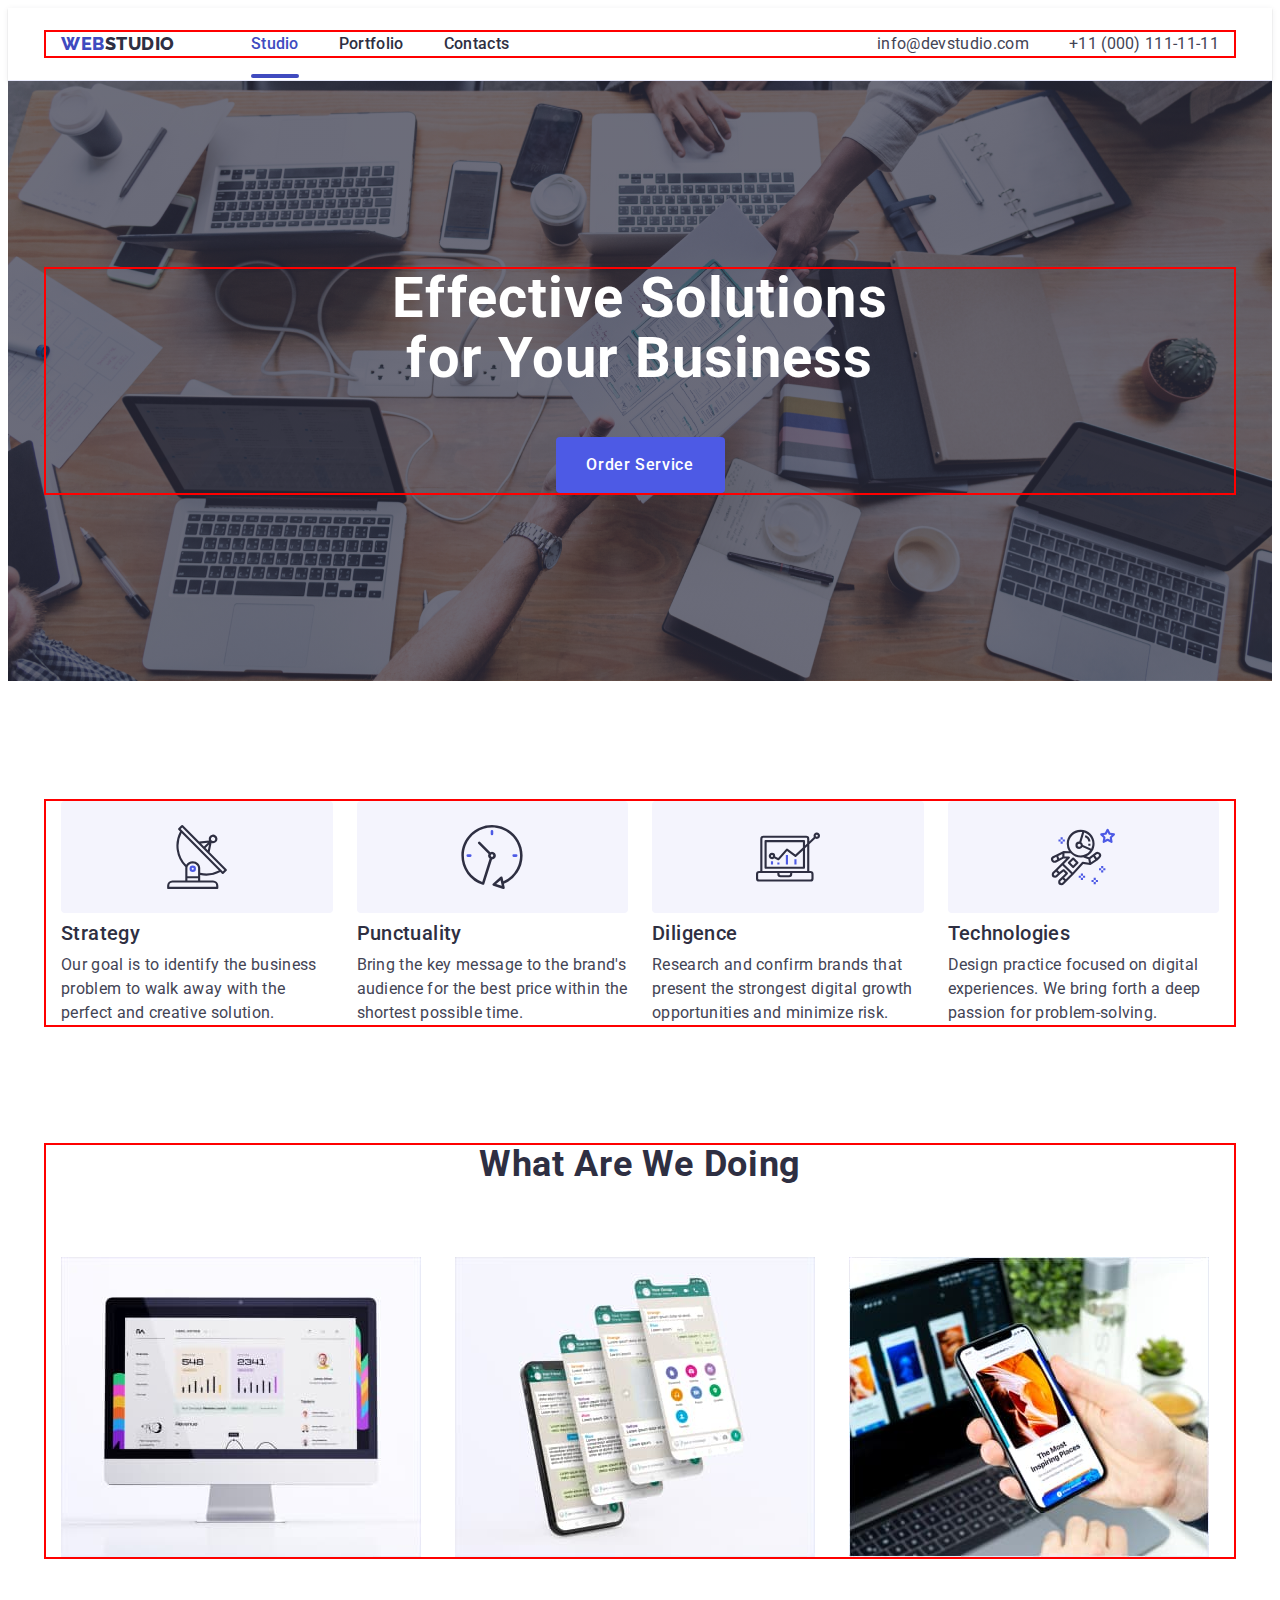
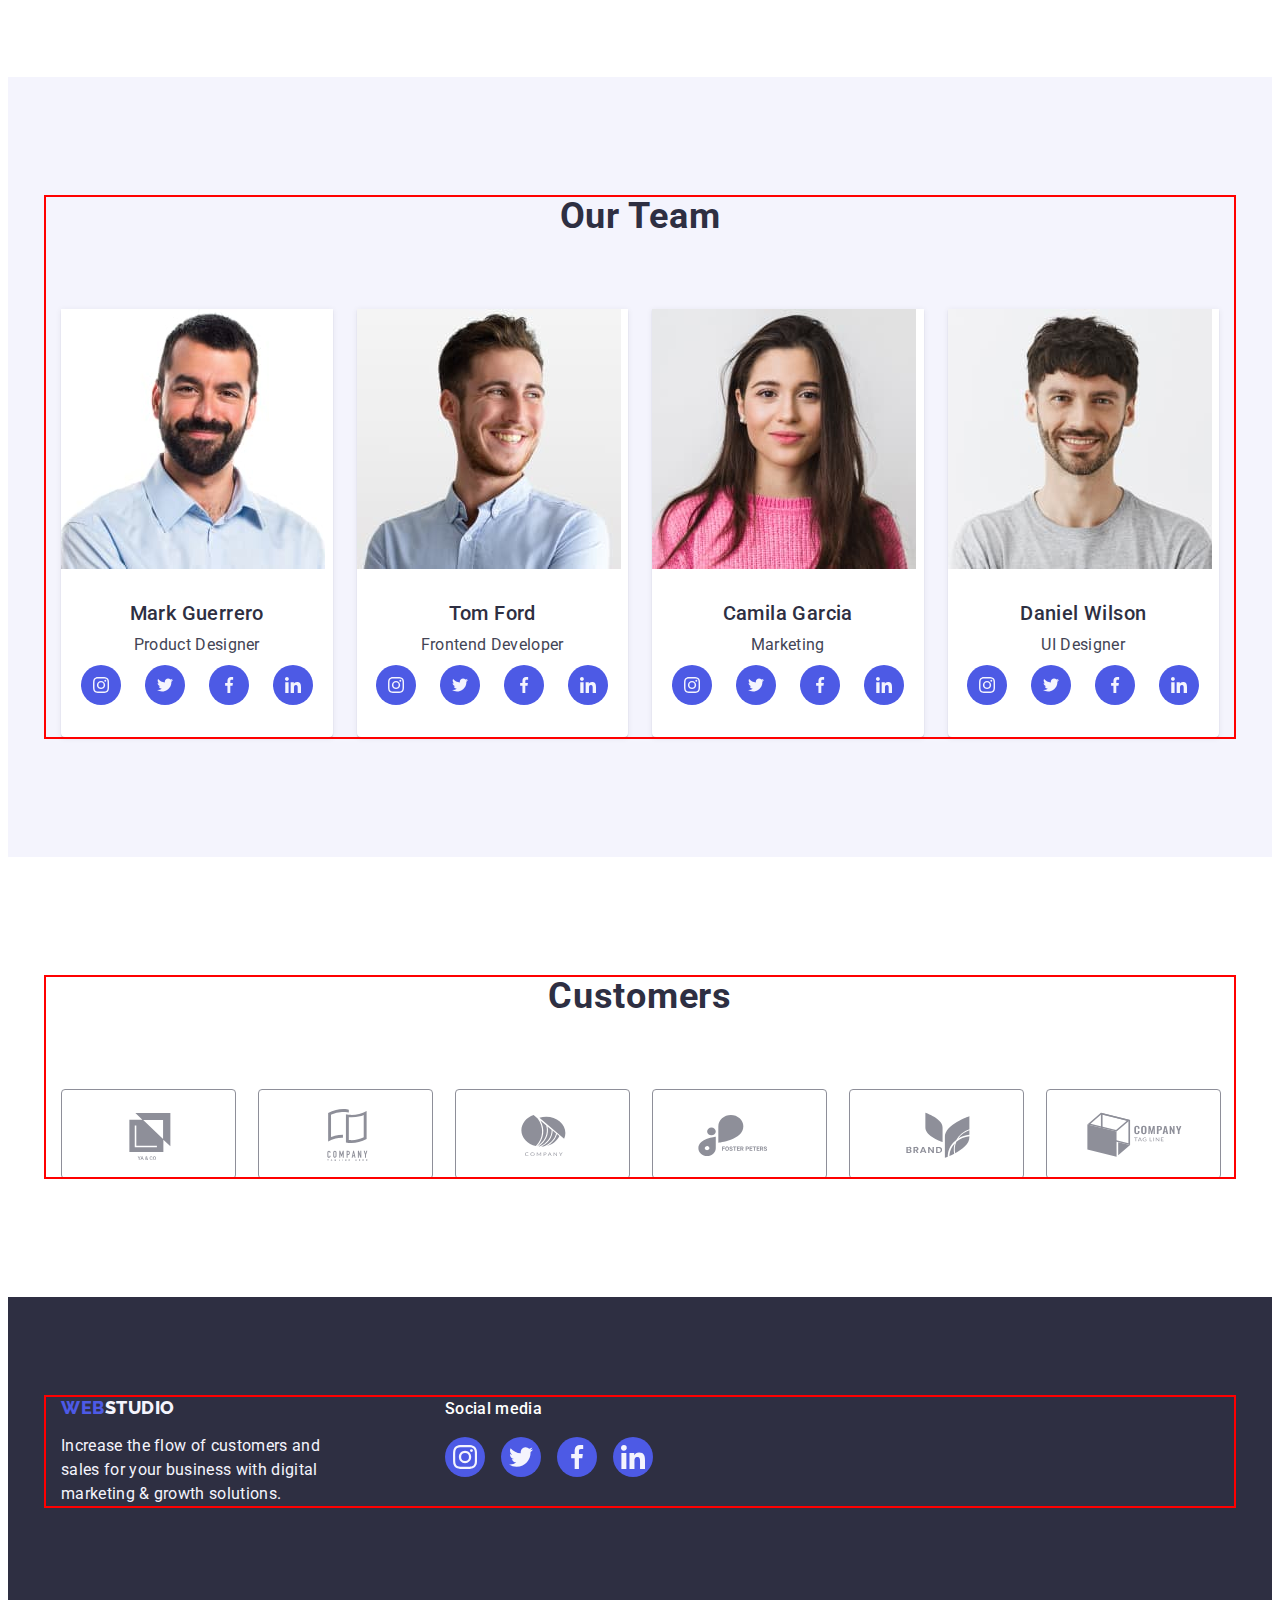
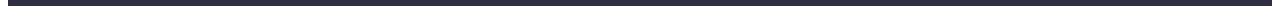
<file: index.html>
<!DOCTYPE html>
<html lang="en">
  <head>
    <meta charset="UTF-8" />
    <meta http-equiv="X-UA-Compatible" content="IE=edge" />
    <meta name="viewport" content="width=device-width, initial-scale=1.0" />

    <link rel="preconnect" href="https://fonts.googleapis.com" />
    <link rel="preconnect" href="https://fonts.gstatic.com" crossorigin />
    <link
      href="https://fonts.googleapis.com/css2?family=Raleway:wght@800&family=Roboto:wght@400;500;700;900&display=swap"
      rel="stylesheet"
    />

    <title>Document</title>
    <!--Biblioteka modern-normalize-->
    <link
      rel="stylesheet"
      href="https://cdnjs.cloudflare.com/ajax/libs/modern-normalize/2.0.0/modern-normalize.min.css"
      integrity="sha512-4xo8blKMVCiXpTaLzQSLSw3KFOVPWhm/TRtuPVc4WG6kUgjH6J03IBuG7JZPkcWMxJ5huwaBpOpnwYElP/m6wg=="
      crossorigin="anonymous"
      referrerpolicy="no-referrer"
    />

    <link rel="stylesheet" href="./css/styles.css" />
  </head>

  <body>
    <header class="header">
      <div class="container header-container">
        <nav class="header-navigation">
          <a href="./index.html" class="header-logo link"
            >Web<span class="span-header">Studio</span></a
          >
          <ul class="header-menu list">
            <li class="header-menu-item">
              <a class="header-menu-link link current" href="./index.html"
                >Studio</a
              >
            </li>
            <li class="header-menu-item">
              <a class="header-menu-link link" href="./portfolio.html"
                >Portfolio</a
              >
            </li>
            <li class="header-menu-item">
              <a class="header-menu-link link" href="">Contacts</a>
            </li>
          </ul>
        </nav>
        <address class="header-address">
          <ul class="header-address-menu list">
            <li class="address-item">
              <a class="address-link link" href="mailto:info@devstudio.com"
                >info@devstudio.com</a
              >
            </li>
            <li class="address-item">
              <a class="address-link link" href="tel:+110001111111"
                >+11 (000) 111-11-11</a
              >
            </li>
          </ul>
        </address>
      </div>
    </header>

    <main>
      <!--Hero image--Section 1-->
      <section class="hero">
        <div class="container hero-container">
          <h1 class="hero-effective">Effective Solutions for Your Business</h1>
          <button type="button" class="hero-btn" data-modal-open>
            Order Service
          </button>
        </div>
      </section>

      <!--Section 2-->
      <section class="directions">
        <div class="container directions-container">
          <h2 class="directions-title visually-hidden">Directions</h2>
          <ul class="directions-menu list">
            <li class="directions-item">
              <div class="directions-item-div">
                <svg class="directions-item-icon" width="64" height="64">
                  <use href="./images/icons.svg#icon-antenna"></use>
                </svg>
              </div>
              <h3 class="directions-subtitle section-title">Strategy</h3>
              <p class="directions-subtext section-text">
                Our goal is to identify the business problem to walk away with
                the perfect and creative solution.
              </p>
            </li>
            <li class="directions-item">
              <div class="directions-item-div">
                <svg class="directions-item-icon" width="64" height="64">
                  <use href="./images/icons.svg#icon-clock"></use>
                </svg>
              </div>
              <h3 class="directions-subtitle section-title">Punctuality</h3>
              <p class="directions-subtext section-text">
                Bring the key message to the brand's audience for the best price
                within the shortest possible time.
              </p>
            </li>
            <li class="directions-item">
              <div class="directions-item-div">
                <svg class="directions-item-icon" width="64" height="64">
                  <use href="./images/icons.svg#icon-diagram"></use>
                </svg>
              </div>
              <h3 class="directions-subtitle section-title">Diligence</h3>
              <p class="directions-subtext section-text">
                Research and confirm brands that present the strongest digital
                growth opportunities and minimize risk.
              </p>
            </li>
            <li class="directions-item">
              <div class="directions-item-div">
                <svg class="directions-item-icon" width="64" height="64">
                  <use href="./images/icons.svg#icon-astronaut"></use>
                </svg>
              </div>
              <h3 class="directions-subtitle section-title">Technologies</h3>
              <p class="directions-subtext section-text">
                Design practice focused on digital experiences. We bring forth a
                deep passion for problem-solving.
              </p>
            </li>
          </ul>
        </div>
      </section>

      <!--Section 3-->
      <section class="doing">
        <div class="container doing-container">
          <h2 class="doing-title">What are we doing</h2>
          <ul class="doing-menu list">
            <li class="doing-item">
              <img
                src="./images/imag1.jpg"
                alt="monitor"
                width="360"
                height="300"
              />
            </li>
            <li class="doing-item">
              <img
                src="./images/imag2.jpg"
                alt="telefon"
                width="360"
                height="300"
              />
            </li>
            <li class="doing-item">
              <img
                src="./images/imag3.jpg"
                alt="link"
                width="360"
                height="300"
              />
            </li>
          </ul>
        </div>
      </section>

      <!--Section 4-->
      <section class="team">
        <div class="container team-container">
          <h2 class="team-title">Our Team</h2>
          <ul class="team-menu list">
            <li class="team-item">
              <img
                src="./images/team1.jpg"
                alt="foto mark guerrero"
                width="264"
                height="260"
              />
              <div class="osoba">
                <h3 class="team-subtitle section-title">Mark Guerrero</h3>
                <p class="team-subtext section-text">Product Designer</p>
                <ul class="osoba-icon">
                  <li class="osoba-icon-li">
                    <a href="" class="osoba-icon-a">
                      <svg class="osoba-icon-svg" width="16" height="16">
                        <use href="./images/icons.svg#icon-instagram"></use>
                      </svg>
                    </a>
                  </li>
                  <li class="osoba-icon-li">
                    <a href="" class="osoba-icon-a">
                      <svg class="osoba-icon-svg" width="16" height="16">
                        <use href="./images/icons.svg#icon-twitter"></use>
                      </svg>
                    </a>
                  </li>
                  <li class="osoba-icon-li">
                    <a href="" class="osoba-icon-a">
                      <svg class="osoba-icon-svg" width="16" height="16">
                        <use href="./images/icons.svg#icon-facebook"></use>
                      </svg>
                    </a>
                  </li>
                  <li class="osoba-icon-li">
                    <a href="" class="osoba-icon-a">
                      <svg class="osoba-icon-svg" width="16" height="16">
                        <use href="./images/icons.svg#icon-linkedin"></use>
                      </svg>
                    </a>
                  </li>
                </ul>
              </div>
            </li>

            <li class="team-item">
              <img
                src="./images/team2.jpg"
                alt="foto tom ford"
                width="264"
                height="260"
              />
              <div class="osoba">
                <h3 class="team-subtitle section-title">Tom Ford</h3>
                <p class="team-subtext section-text">Frontend Developer</p>
                <ul class="osoba-icon">
                  <li class="osoba-icon-li">
                    <a href="" class="osoba-icon-a">
                      <svg class="osoba-icon-svg" width="16" height="16">
                        <use href="./images/icons.svg#icon-instagram"></use>
                      </svg>
                    </a>
                  </li>
                  <li class="osoba-icon-li">
                    <a href="" class="osoba-icon-a">
                      <svg class="osoba-icon-svg" width="16" height="16">
                        <use href="./images/icons.svg#icon-twitter"></use>
                      </svg>
                    </a>
                  </li>
                  <li class="osoba-icon-li">
                    <a href="" class="osoba-icon-a">
                      <svg class="osoba-icon-svg" width="16" height="16">
                        <use href="./images/icons.svg#icon-facebook"></use>
                      </svg>
                    </a>
                  </li>
                  <li class="osoba-icon-li">
                    <a href="" class="osoba-icon-a">
                      <svg class="osoba-icon-svg" width="16" height="16">
                        <use href="./images/icons.svg#icon-linkedin"></use>
                      </svg>
                    </a>
                  </li>
                </ul>
              </div>
            </li>

            <li class="team-item">
              <img
                src="./images/team3.jpg"
                alt="foto camila garcia"
                width="264"
                height="260"
              />
              <div class="osoba">
                <h3 class="team-subtitle section-title">Camila Garcia</h3>
                <p class="team-subtext section-text">Marketing</p>
                <ul class="osoba-icon">
                  <li class="osoba-icon-li">
                    <a href="" class="osoba-icon-a">
                      <svg class="osoba-icon-svg" width="16" height="16">
                        <use href="./images/icons.svg#icon-instagram"></use>
                      </svg>
                    </a>
                  </li>
                  <li class="osoba-icon-li">
                    <a href="" class="osoba-icon-a">
                      <svg class="osoba-icon-svg" width="16" height="16">
                        <use href="./images/icons.svg#icon-twitter"></use>
                      </svg>
                    </a>
                  </li>
                  <li class="osoba-icon-li">
                    <a href="" class="osoba-icon-a">
                      <svg class="osoba-icon-svg" width="16" height="16">
                        <use href="./images/icons.svg#icon-facebook"></use>
                      </svg>
                    </a>
                  </li>
                  <li class="osoba-icon-li">
                    <a href="" class="osoba-icon-a">
                      <svg class="osoba-icon-svg" width="16" height="16">
                        <use href="./images/icons.svg#icon-linkedin"></use>
                      </svg>
                    </a>
                  </li>
                </ul>
              </div>
            </li>

            <li class="team-item">
              <img
                src="./images/team4.jpg"
                alt="foto daniel wilson"
                width="264"
                height="260"
              />
              <div class="osoba">
                <h3 class="team-subtitle section-title">Daniel Wilson</h3>
                <p class="team-subtext section-text">UI Designer</p>
                <ul class="osoba-icon">
                  <li class="osoba-icon-li">
                    <a href="" class="osoba-icon-a">
                      <svg class="osoba-icon-svg" width="16" height="16">
                        <use href="./images/icons.svg#icon-instagram"></use>
                      </svg>
                    </a>
                  </li>
                  <li class="osoba-icon-li">
                    <a href="" class="osoba-icon-a">
                      <svg class="osoba-icon-svg" width="16" height="16">
                        <use href="./images/icons.svg#icon-twitter"></use>
                      </svg>
                    </a>
                  </li>
                  <li class="osoba-icon-li">
                    <a href="" class="osoba-icon-a">
                      <svg class="osoba-icon-svg" width="16" height="16">
                        <use href="./images/icons.svg#icon-facebook"></use>
                      </svg>
                    </a>
                  </li>
                  <li class="osoba-icon-li">
                    <a href="" class="osoba-icon-a">
                      <svg class="osoba-icon-svg" width="16" height="16">
                        <use href="./images/icons.svg#icon-linkedin"></use>
                      </svg>
                    </a>
                  </li>
                </ul>
              </div>
            </li>
          </ul>
        </div>
      </section>

      <!--Section 5-->
      <section class="customers">
        <div class="container customers-container">
          <h2 class="customers-title">Customers</h2>
          <ul class="customers-menu list">
            <li class="customers-item">
              <a href="#" class="customers-img">
                <svg class="customers-item-icon" width="104" height="56">
                  <use href="./images/icons.svg#icon-client-one"></use>
                </svg>
              </a>
            </li>
            <li class="customers-item">
              <a href="#" class="customers-img">
                <svg class="customers-item-icon" width="104" height="56">
                  <use href="./images/icons.svg#icon-client-two"></use>
                </svg>
              </a>
            </li>
            <li class="customers-item">
              <a href="#" class="customers-img">
                <svg class="customers-item-icon" width="104" height="56">
                  <use href="./images/icons.svg#icon-client-three"></use>
                </svg>
              </a>
            </li>
            <li class="customers-item">
              <a href="#" class="customers-img">
                <svg class="customers-item-icon" width="104" height="56">
                  <use href="./images/icons.svg#icon-client-four"></use>
                </svg>
              </a>
            </li>
            <li class="customers-item">
              <a href="#" class="customers-img">
                <svg class="customers-item-icon" width="104" height="56">
                  <use href="./images/icons.svg#icon-client-five"></use>
                </svg>
              </a>
            </li>
            <li class="customers-item">
              <a href="#" class="customers-img">
                <svg class="customers-item-icon" width="104" height="56">
                  <use href="./images/icons.svg#icon-client-six"></use>
                </svg>
              </a>
            </li>
          </ul>
        </div>
      </section>
    </main>

    <!--Footer-->
    <footer class="footer">
      <div class="container footer-container">
        <div class="footer-info">
          <a href="./index.html" class="footer-logo link"
            >Web<span class="span-footer">Studio</span></a
          >
          <p class="footer-text">
            Increase the flow of customers and sales for your business with
            digital marketing & growth solutions.
          </p>
        </div>

        <div class="footer-social-meregi">
          <p class="footer-logo-social link">Social media</p>

          <ul class="footer-icon">
            <li class="footer-icon-li">
              <a href="" class="footer-icon-a">
                <svg class="footer-icon-svg" width="24" height="24">
                  <use href="./images/icons.svg#icon-instagram"></use>
                </svg>
              </a>
            </li>
            <li class="footer-icon-li">
              <a href="" class="footer-icon-a">
                <svg class="footer-icon-svg" width="24" height="24">
                  <use href="./images/icons.svg#icon-twitter"></use>
                </svg>
              </a>
            </li>
            <li class="footer-icon-li">
              <a href="" class="footer-icon-a">
                <svg class="footer-icon-svg" width="24" height="24">
                  <use href="./images/icons.svg#icon-facebook"></use>
                </svg>
              </a>
            </li>
            <li class="footer-icon-li">
              <a href="" class="footer-icon-a">
                <svg class="footer-icon-svg" width="24" height="24">
                  <use href="./images/icons.svg#icon-linkedin"></use>
                </svg>
              </a>
            </li>
          </ul>
        </div>
      </div>
    </footer>

    <!--Modal windows-->

    <div class="backdrop is-hidden" data-modal>
      <div class="modal">
        <button type="button" class="modal-btn" data-modal-close>
          <svg class="modal-close-icon" width="8" height="8">
            <use href="./images/icons.svg#icon-close"></use>
          </svg>
        </button>
      </div>
    </div>

    <script src="./js/modal.js"></script>
  </body>
</html>
</file>
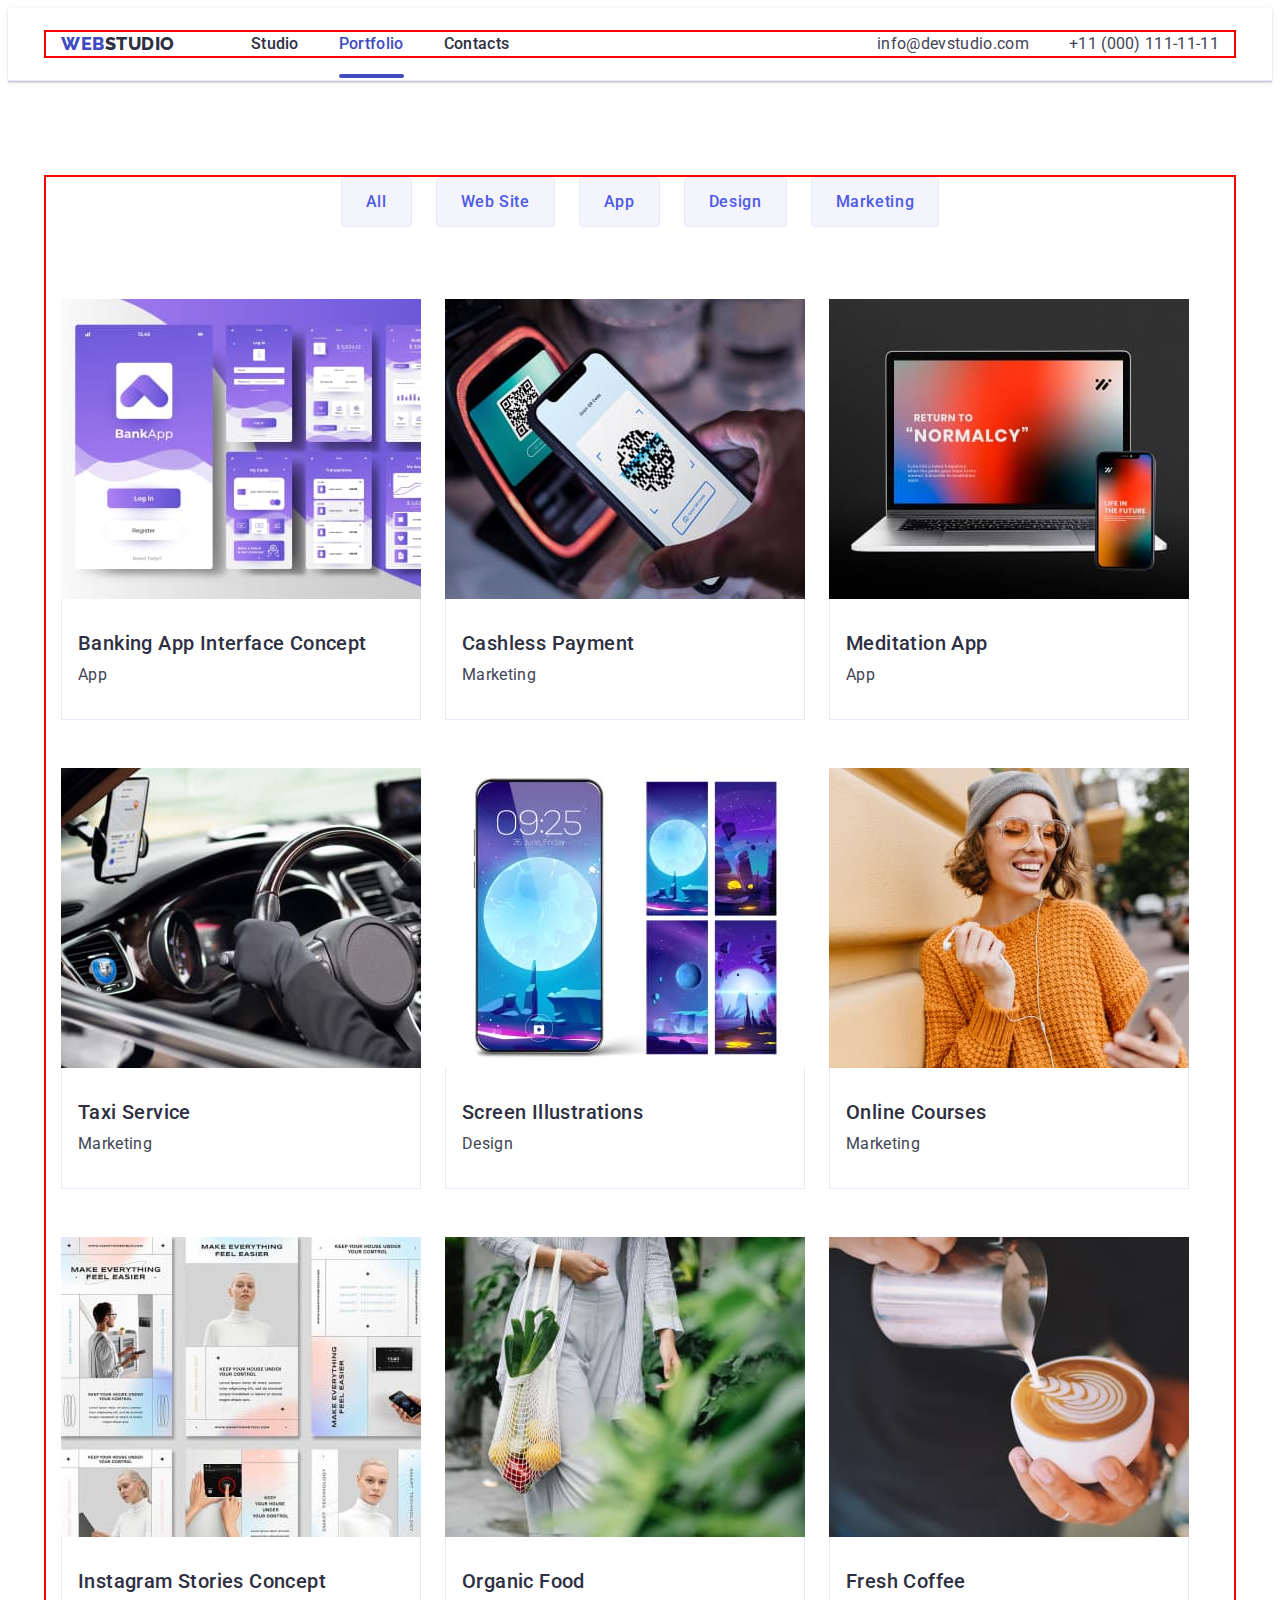
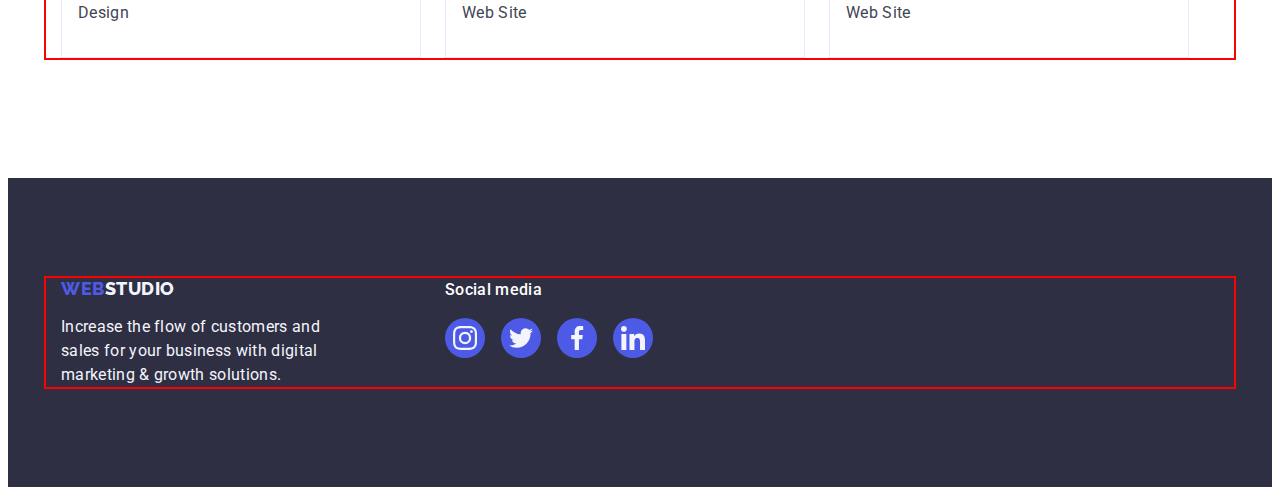
<file: portfolio.html>
<!DOCTYPE html>
<html lang="en">
  <head>
    <meta charset="UTF-8" />
    <meta http-equiv="X-UA-Compatible" content="IE=edge" />
    <meta name="viewport" content="width=device-width, initial-scale=1.0" />

    <link rel="preconnect" href="https://fonts.googleapis.com" />
    <link rel="preconnect" href="https://fonts.gstatic.com" crossorigin />
    <link
      href="https://fonts.googleapis.com/css2?family=Raleway:wght@800&family=Roboto:wght@400;500;700;900&display=swap"
      rel="stylesheet"
    />

    <title>Portfolio</title>
    <!--Biblioteka modern-normalize-->
    <link
      rel="stylesheet"
      href="https://cdnjs.cloudflare.com/ajax/libs/modern-normalize/2.0.0/modern-normalize.min.css"
      integrity="sha512-4xo8blKMVCiXpTaLzQSLSw3KFOVPWhm/TRtuPVc4WG6kUgjH6J03IBuG7JZPkcWMxJ5huwaBpOpnwYElP/m6wg=="
      crossorigin="anonymous"
      referrerpolicy="no-referrer"
    />

    <link rel="stylesheet" href="./css/styles.css" />
  </head>

  <body>
    <header class="header">
      <div class="container header-container">
        <nav class="header-navigation">
          <a href="./index.html" class="header-logo link"
            >Web<span class="span-header">Studio</span></a
          >
          <ul class="header-menu list">
            <li class="header-menu-item">
              <a class="header-menu-link link" href="./index.html">Studio</a>
            </li>
            <li class="header-menu-item">
              <a class="header-menu-link link current" href="./portfolio.html"
                >Portfolio</a
              >
            </li>
            <li class="header-menu-item">
              <a class="header-menu-link link" href="">Contacts</a>
            </li>
          </ul>
        </nav>
        <address class="header-address">
          <ul class="header-address-menu list">
            <li class="address-item">
              <a class="address-link link" href="mailto:info@devstudio.com"
                >info@devstudio.com</a
              >
            </li>
            <li class="address-item">
              <a class="address-link link" href="tel:+110001111111"
                >+11 (000) 111-11-11</a
              >
            </li>
          </ul>
        </address>
      </div>
    </header>

    <main>
      <section class="block-one-four">
        <div class="container block-one-four-container">
          <!--Block 1 Filters-->

          <h1 class="visually-hidden">Directions</h1>
          <ul class="button-menu list">
            <li class="button-menu-item">
              <button type="button" class="button-menu-general">All</button>
            </li>
            <li class="button-menu-item">
              <button type="button" class="button-menu-general">
                Web Site
              </button>
            </li>
            <li class="button-menu-item">
              <button type="button" class="button-menu-general">App</button>
            </li>
            <li class="button-menu-item">
              <button type="button" class="button-menu-general">Design</button>
            </li>
            <li class="button-menu-item">
              <button type="button" class="button-menu-general">
                Marketing
              </button>
            </li>
          </ul>

          <!--Block 2-4 Row 1-3 -->

          <ul class="section-menu list">
            <li class="section-item link">
              <a href="" class="block link">
                <div class="block-foto-text">
                  <img
                    src="./images/section2-1.jpg"
                    alt="foto Banking App Interface Concept"
                    width="360"
                  />
                  <p class="cashless-cover-text">
                    14 Stylish and User-Friendly App Design Concepts · Task
                    Manager App · Calorie Tracker App · Exotic Fruit Ecommerce
                    App · Cloud Storage App
                  </p>
                </div>

                <div class="block-title-text-container">
                  <h2 class="block-title section-title">
                    Banking App Interface Concept
                  </h2>
                  <p class="block-text section-text">App</p>
                </div>
              </a>
            </li>

            <li class="section-item link">
              <a href="" class="block link">
                <div class="block-foto-text">
                  <img
                    src="./images/section2-2.jpg"
                    alt="foto Cashless Payment"
                    width="360"
                  />
                  <p class="cashless-cover-text">
                    14 Stylish and User-Friendly App Design Concepts · Task
                    Manager App · Calorie Tracker App · Exotic Fruit Ecommerce
                    App · Cloud Storage App
                  </p>
                </div>

                <div class="block-title-text-container">
                  <h2 class="block-title section-title">Cashless Payment</h2>
                  <p class="block-text section-text">Marketing</p>
                </div>
              </a>
            </li>

            <li class="section-item link">
              <a href="" class="block link">
                <div class="block-foto-text">
                  <img
                    src="./images/section2-3.jpg"
                    alt="foto Meditation App"
                    width="360"
                  />
                  <p class="cashless-cover-text">
                    14 Stylish and User-Friendly App Design Concepts · Task
                    Manager App · Calorie Tracker App · Exotic Fruit Ecommerce
                    App · Cloud Storage App
                  </p>
                </div>

                <div class="block-title-text-container">
                  <h2 class="block-title section-title">Meditation App</h2>
                  <p class="block-text section-text">App</p>
                </div>
              </a>
            </li>

            <li class="section-item link">
              <a href="" class="block link">
                <div class="block-foto-text">
                  <img
                    src="./images/section3-1.jpg"
                    alt="foto Taxi Service"
                    width="360"
                  />
                  <p class="cashless-cover-text">
                    14 Stylish and User-Friendly App Design Concepts · Task
                    Manager App · Calorie Tracker App · Exotic Fruit Ecommerce
                    App · Cloud Storage App
                  </p>
                </div>

                <div class="block-title-text-container">
                  <h2 class="block-title section-title">Taxi Service</h2>
                  <p class="block-text section-text">Marketing</p>
                </div>
              </a>
            </li>

            <li class="section-item link">
              <a href="" class="block link">
                <div class="block-foto-text">
                  <img
                    src="./images/section3-2.jpg"
                    alt="foto Screen Illustrations"
                    width="360"
                  />
                  <p class="cashless-cover-text">
                    14 Stylish and User-Friendly App Design Concepts · Task
                    Manager App · Calorie Tracker App · Exotic Fruit Ecommerce
                    App · Cloud Storage App
                  </p>
                </div>

                <div class="block-title-text-container">
                  <h2 class="block-title section-title">
                    Screen Illustrations
                  </h2>
                  <p class="block-text section-text">Design</p>
                </div>
              </a>
            </li>

            <li class="section-item link">
              <a href="" class="block link">
                <div class="block-foto-text">
                  <img
                    src="./images/section3-3.jpg"
                    alt="foto Online Courses"
                    width="360"
                  />
                  <p class="cashless-cover-text">
                    14 Stylish and User-Friendly App Design Concepts · Task
                    Manager App · Calorie Tracker App · Exotic Fruit Ecommerce
                    App · Cloud Storage App
                  </p>
                </div>

                <div class="block-title-text-container">
                  <h2 class="block-title section-title">Online Courses</h2>
                  <p class="block-text section-text">Marketing</p>
                </div>
              </a>
            </li>

            <li class="section-item link">
              <a href="" class="block link">
                <div class="block-foto-text">
                  <img
                    src="./images/section4-1.jpg"
                    alt="foto Instagram Stories Concept"
                    width="360"
                  />
                  <p class="cashless-cover-text">
                    14 Stylish and User-Friendly App Design Concepts · Task
                    Manager App · Calorie Tracker App · Exotic Fruit Ecommerce
                    App · Cloud Storage App
                  </p>
                </div>

                <div class="block-title-text-container">
                  <h2 class="block-title section-title">
                    Instagram Stories Concept
                  </h2>
                  <p class="block-text section-text">Design</p>
                </div>
              </a>
            </li>

            <li class="section-item link">
              <a href="" class="block link">
                <div class="block-foto-text">
                  <img
                    src="./images/section4-2.jpg"
                    alt="foto Organic Food"
                    width="360"
                  />
                  <p class="cashless-cover-text">
                    14 Stylish and User-Friendly App Design Concepts · Task
                    Manager App · Calorie Tracker App · Exotic Fruit Ecommerce
                    App · Cloud Storage App
                  </p>
                </div>

                <div class="block-title-text-container">
                  <h2 class="block-title section-title">Organic Food</h2>
                  <p class="block-text section-text">Web Site</p>
                </div>
              </a>
            </li>

            <li class="section-item link">
              <a href="" class="block link">
                <div class="block-foto-text">
                  <img
                    src="./images/section4-3.jpg"
                    alt="foto Fresh Coffee"
                    width="360"
                  />
                  <p class="cashless-cover-text">
                    14 Stylish and User-Friendly App Design Concepts · Task
                    Manager App · Calorie Tracker App · Exotic Fruit Ecommerce
                    App · Cloud Storage App
                  </p>
                </div>

                <div class="block-title-text-container">
                  <h2 class="block-title section-title">Fresh Coffee</h2>
                  <p class="block-text section-text">Web Site</p>
                </div>
              </a>
            </li>
          </ul>
        </div>
      </section>
    </main>

    <!--Footer-->
    <footer class="footer">
      <div class="container footer-container">
        <div class="footer-info">
          <a href="./index.html" class="footer-logo link"
            >Web<span class="span-footer">Studio</span></a
          >
          <p class="footer-text">
            Increase the flow of customers and sales for your business with
            digital marketing & growth solutions.
          </p>
        </div>

        <div class="footer-social-meregi">
          <p class="footer-logo-social link">Social media</p>

          <ul class="footer-icon">
            <li class="footer-icon-li">
              <a href="" class="footer-icon-a">
                <svg class="footer-icon-svg" width="24" height="24">
                  <use href="./images/icons.svg#icon-instagram"></use>
                </svg>
              </a>
            </li>
            <li class="footer-icon-li">
              <a href="" class="footer-icon-a">
                <svg class="footer-icon-svg" width="24" height="24">
                  <use href="./images/icons.svg#icon-twitter"></use>
                </svg>
              </a>
            </li>
            <li class="footer-icon-li">
              <a href="" class="footer-icon-a">
                <svg class="footer-icon-svg" width="24" height="24">
                  <use href="./images/icons.svg#icon-facebook"></use>
                </svg>
              </a>
            </li>
            <li class="footer-icon-li">
              <a href="" class="footer-icon-a">
                <svg class="footer-icon-svg" width="24" height="24">
                  <use href="./images/icons.svg#icon-linkedin"></use>
                </svg>
              </a>
            </li>
          </ul>
        </div>
      </div>
    </footer>
  </body>
</html>
</file>
<file: css/styles.css>
body {
    font-family: 'Roboto', sans-serif;
    color: var(--text-color);
    background-color: var(--white-color);
    }
    
    /**Perezavantagennya ctuliv-----*/
    p, h1, h2, h3, h4, h5, h6 {
        margin: 0;
    }
    ul{
        list-style-type: none;
        margin: 0;
        padding-left: 0;
    }
    img {
        display: block;
    }
   
    .visually-hidden {
        position: absolute;
        width: 1px;
        height: 1px;
        margin: -1px;
        border: 0;
        padding: 0;
        white-space: nowrap;
        clip-path: inset(100%);
        clip: rect(0 0 0 0);
        overflow: hidden;
    }

    .container{
        /* width: 100%; */
        max-width: 1158px;
        padding-left: 15px;
        padding-right: 15px;
        margin: 0 auto;
        outline: 2px solid red;
    }
    
    :root {
    --title-color: #2E2F42;
    --text-color: #434455;
    --logo-color: #4d5ae5;
    --link-color: #404bbf;
    --white-color: #FFFFFF;
    --backgr-color: #F4F4FD;
    --button-color: #e7e9fc;
    --icon-color: #31d0aa;
    --border-color: #8e8f99;
    --transition: 250ms cubic-bezier(0.4, 0, 0.2,1);
    }
    
    /**-------Bez krapok v spiskax-----*/
    .list {
        list-style: none;
    }

    /**--------Bez pidkreslenya--------*/
    .link {
    text-decoration: none;    
    }
    
    .section-title {
        font-weight: 500;
        font-size: 20px;
        line-height: 1.2;
        letter-spacing: 0.02em;
        color: var(--title-color);
    }

    .section-text {
        font-size: 16px;
        line-height: 1.5;
        letter-spacing: 0.02em;
        color: var(--text-color);
    }

    /**------INDEX-----Header------------*/
    .header {
        padding-top: 24px;
        padding-bottom: 24px;
        border-bottom: 1px solid var(--button-color);
        box-shadow: 0px 2px 1px rgba(46, 47, 66, 0.08), 0px 1px 1px rgba(46, 47, 66, 0.16), 0px 1px 6px rgba(46, 47, 66, 0.08);
    }
    .header-navigation {
        display: flex;
        align-items: center; 
    }
    
    .header-container {
        display: flex;
        align-items: center;
    }

    .header-logo {
        font-family: 'Raleway', sans-serif;
        font-weight: 800;
        font-size: 18px;
        line-height: 1.17;
        letter-spacing: 0.03em;
        color: var(--link-color);
        position: relative;
        text-transform: uppercase;
        text-decoration: none;
        margin-right: 76px;
    }
    
    .span-header {
        color: var(--title-color);
    } 

    .header-menu {
        display: flex;
        gap: 40px;
    }

    .header-menu-item {
        color: var(--title-color);
    }

    .header-menu-link {
        font-weight: 500;
        font-size: 16px;
        line-height: 1.5;
        letter-spacing: 0.02em;
        color: var(--title-color);
        position: relative;
        /* text-decoration: none; */
        padding: 24px 0;
        transition: color var(--transition);
    }

    .header-menu-link:is(:hover, :focus) {
        sbox-shadow: 0px 1px 6px rgba(46, 47, 66, 0.08), 0px 1px 1px rgba(46, 47, 66, 0.16), 0px 2px 1px rgba(46, 47, 66, 0.08);
    }

      /**------Pidkreslennya------------*/
   
    .current {
        color: var(--link-color);
    }

    .current::after {
    content: "";
    position: absolute;
    width: 100%;
    height: 4px;
    background-color: var(--link-color);
    border-radius: 2px;
    left: 0;
    bottom: -1px;
    }

    .header-address {
        font-style: normal;
        margin-left: auto;
    }
    .header-address-menu {
        color: var(--text-color);
        display: flex;
        gap: 40px;
    }
    .address-item {}
    .address-link {
        font-size: 16px;
        line-height: 1.5;
        letter-spacing: 0.02em;
        color: var(--text-color);
        margin-right: 0;
        padding: 24px 0;
        transition: color var(--transition);
    }
    .address-link:hover, .address-link:focus {
        color: var(--link-color);
    }

    /*todo----INDEX----Main-------------*/

    /**-------INDEX---Hero--Section 1-------*/
    .hero {
        background-color: var(--title-color);
        padding-bottom: 188px;
        padding-top: 188px;
        background-image: linear-gradient(rgba(46, 47, 66, 0.7),rgba(46, 47, 66, 0.7)), url(../images/img-name.jpg);
        max-width: 1440px;
        background-repeat: no-repeat;
        background-position: center;
        background-size: cover;
        margin: 0 auto;
    }

    .hero-container {
        width: 1470px; 
    }

    .hero-effective {
        font-weight: 700;
        font-size: 56px;
        line-height: 1.07;
        letter-spacing: 0.02em;
        color: var(--white-color);
        text-align: center;
        max-width: 496px;
        margin-left: auto;
        margin-right: auto;
        margin-bottom: 48px;
        }

    .hero-btn {
        font-family: 'Roboto', sans-serif;
        font-weight: 500;
        font-size: 16px;
        line-height: 1.5;
        letter-spacing: 0.04em;
        color: var(--white-color);
        cursor: pointer;
        background-color: var(--logo-color);
        min-width: 169px;
        height: 56px;
        border-radius: 4px;
        border: none;
        display: block;
        margin: 0 auto;
        transition: background-color var(--transition);
    }

    .hero-btn:hover, .hero-btn:focus {
        background-color: var(--link-color);
    }

    /**-------INDEX---Section 2--Directions--------*/
    
    .directions-container {
        width: 1158px;
    }
    
    .directions {
        padding-top: 120px;
        padding-bottom: 120px;
    }
    .directions-title {}

   
    .directions-menu {
        display: flex;
        gap: 24px;
        padding-left: 0;

    }
    .directions-item {
       flex-basis: calc((100% - 72px) / 4);
    }
   
    .directions-item-div {
        display: flex;
        align-items: center;
        justify-content: center;
        height: 112px;
        background-color: var(--backgr-color);
        border-radius: 4px;
        margin-bottom: 8px;

    }

    .directions-item-icon {
        width: 264px;
        transition: color var(--transition);
    }

    .directions-subtitle {
        margin-bottom: 8px;
    }
    .directions-subtext {}
    
    /**-------INDEX---Section 3--Doing-------*/
   
    .doing {
        padding-bottom: 120px;
    }
    .doing-container {}
    .doing-title {
        font-weight: 700;
        font-size: 36px;
        line-height: 1.11;
        letter-spacing: 0.02em;
        text-transform: capitalize;
        color: var(--title-color);
        text-align: center;
        margin-bottom: 72px;
    }
    .doing-menu {
        display: flex;
        gap: 24px;
    }
    .doing-item {
        flex-basis: calc((100% - 48px) / 3);
    }
    
    /**-------INDEX---Section 4--Team-------*/
   
    .team {
        background-color: var(--backgr-color);
        padding-top: 120px;
        padding-bottom: 120px;
    }

    .team-container{
        width: 1158px;
    }
    .team-title {
        font-weight: 700;
        font-size: 36px;
        line-height: 1.11;
        letter-spacing: 0.02em;
        text-transform: capitalize;
        color: var(--title-color);
        text-align: center;
        margin-bottom: 72px;
    }
    .team-menu {
        display: flex;
        gap: 24px;
    }
    .team-item {
        background-color: var(--white-color);
        flex-basis: calc((100% - 72px) / 4);
        border-radius: 0px 0px 4px 4px;
        box-shadow: 0px 1px 6px rgba(46, 47, 66, 0.08), 0px 1px 1px rgba(46, 47, 66, 0.16), 0px 2px 1px rgba(46, 47, 66, 0.08);
    }
    .team-subtitle {
        margin-bottom: 8px;
    }
    .team-subtext {
        margin-bottom: 8px;
    }

    .osoba {
        text-align: center;
        padding: 32px 0;
    }
    
    .osoba-social-meregi {}
    
   
    .osoba-icon {
    display: flex;
    gap: 24px;
    justify-content: center;
    }

    .osoba-icon-li {
        width: 40px;
        height: 40px;
    }

    .osoba-icon-a {
        width: 100%;
        height: 100%;
        background-color: var(--logo-color);
        border-radius: 50%;
        display: flex;
        align-items: center;
        justify-content: center;
        transition: background-color var(--transition);
    }

       
    .osoba-icon-a:is(:hover, :focus) {
        background-color: var(--link-color);
    }
   

    .osoba-icon-li:hover .osoba-icon-a {
        background-color: var(--link-color);
    }
    
    .osoba-icon-li:focus .osoba-icon-a {
        background-color: var(--link-color);
    }
    
    .osoba-icon-svg {
        fill: var(--backgr-color); 
    }
                
    
        /**-------INDEX---Section 5--Customers-------*/

    .customers {
        padding-top: 120px;
        padding-bottom: 120px;
    }
    .customers-container {}

    .customers-title {
        font-style: normal;
        font-weight: 700;
        font-size: 36px;
        line-height: 1.11;
        text-align: center;
        letter-spacing: 0.02em;
        text-transform: capitalize;
        color: var(--title-color);
        margin-bottom: 72px;
    }

    .customers-menu {
        display: flex;
        gap: 24px;
        justify-content: center;
    }

    .customers-item {
        width: calc((100% - 120px) / 6);
        height: 88px;
        /* padding: 16px 32px; */
        background-color: var(--white-color);
        transition: border-color var(--transition), color var(--transition);
    }
     
    .customers-img {
        width: 100%;
        height: 100%;
        border: 1px solid var(--border-color);
        border-radius: 4px;
        display: flex;
        align-items: center;
        justify-content: center;
        color: var(--border-color);
        transition: border-color var(--transition), color var(--transition);
    }
    
    .customers-item-icon {
        fill: currentColor;
    }

    .customers-img:is(:hover, :focus) {
        border-color: var(--link-color);
        color: var(--link-color);
    }

    /**-------INDEX---Footer---------*/
    
    .footer {
        background-color: var(--title-color);
        padding-top: 100px;
        padding-bottom: 100px;
        padding-left: 0;
        /* display: flex;
        gap: 120px; */
        /* justify-content: center; */
    }

    .footer-container{
        /* max-width: 264px;
        margin-left: 111px; */
        display: flex;
        align-items: baseline;
        }
        
    .footer-logo {
        font-family: 'Raleway', sans-serif;
        font-weight: 800;
        font-size: 18px;
        line-height: 1.17;
        letter-spacing: 0.03em;
        text-transform: uppercase;
        color: var(--logo-color);
        text-decoration: none;
        display: inline-block; 
        margin-bottom: 16px; 
    }
 
    .footer-info {
        margin-right: 120px;
    }

    .footer-text {
        font-size: 16px;
        line-height: 1.5;
        letter-spacing: 0.02em;
        color: var(--backgr-color);
        max-width: 264px;
    }
    .span-footer {
        color: var(--backgr-color);
    }

    .footer-logo-social {
        font-family: 'Roboto', sans-serif;
        font-style: normal;
        font-weight: 500;
        font-size: 16px;
        line-height: 1.5;
        letter-spacing: 0.02em;
        color: var(--white-color);
        /* display: inline-block;  */
        margin-bottom: 16px;
    }

    .footer-social-meregi {
        /* display: flex; */
        /* align-items: baseline;
        margin-right: 120px;
        justify-content: center; */
        display: block;
    }
    
    .footer-logo-social {
        font-weight: 500;
        font-size: 16px;
        line-height: 1.5;
        letter-spacing: 0.02em;
        color: var(--white-color);
        margin-bottom: 16px;    
    }

    .footer-icon {
        display: flex;  
        gap: 16px;
        /* justify-content: center;
        align-items: center; */
    }

    .footer-icon-li {
        width: 40px;
        height: 40px;
        /* margin-bottom: 32px; */
    }

    .footer-icon-a {
        width: 100%;
        height: 100%;
        background-color: var(--logo-color);
        border-radius: 50%;
        display: flex;
        align-items: center;
        justify-content: center;
        transition: background-color var(--transition);
    }

    .footer-icon-svg {
        fill: var(--backgr-color)
    }

    .footer-icon-a:is(:hover, :focus) {
       background-color: var(--icon-color)
    }
        

    /**---MODAL Windows---------*/

    .backdrop {
        position: fixed;
        top: 0;
        left: 0;
        width: 100%;
        height: 100%;
        background-color: rgba(46, 47, 66, 0.4);
        transition: opacity var(--transition), visibility var(--transition);
    }

    .backdrop.is-hidden .modal {
        transform: translate(-50%, -50%) scaleY(0);
    }

    .modal {
        position: absolute;
        top: 50%;
        left: 50%;
        transform: translate(-50%, -50%) scaleY(1);
        transition: transform var(--transition);
        width: 408px;
        min-height: 584px;
        /* background-color: rgba(46, 47, 66, 0.4); */
        background: #fcfcfc;
        border-radius: 4px;
        box-shadow: 0px 1px 1px rgba(0, 0, 0, 0.14), 0px 1px 3px rgba(0, 0, 0, 0.12), 0px 2px 1px rgba(0, 0, 0, 0.2);
    }

    .modal-btn {
        position: absolute;
        right: 24px;
        top: 24px;
        width: 24px;
        height: 24px;
        border: none;
        background-color: transparent;
        border-radius: 50%;
        cursor: pointer;
        background-color: var(--button-color);
        border: 1px solid rgba(0, 0, 0, 0.1); 
        display: flex;
        align-items: center;
        justify-content: center;
        padding: 0;
        transition: background-color var(--transition), border var(--transition);
    }

    .modal:hover .modal-btn {
        background-color: var(--link-color);
        border: none;
        fill: var(--white-color);
    }
    
    .modal:focus .modal-btn {
        background-color: var(--link-color);
         border: none;
         fill: var(--white-color);
    }
    
    .modal-btn:is(:hover, :focus) {
        /* background-color: var(--link-color); */
        border: none;
        fill: var(--white-color);
    }

    .is-hidden {
        visibility: hidden;
        opacity: 0;
        pointer-events: none;
    }

    .modal-close-icon {
        position: absolute;
        transition: fill var(--transition);
    }

    /**---PORTFOLIO------Header---------*/
    
    /* .header-menu-link {
        color: var(--link-color);
    } */
        
    /**---PORTFOLIO------Block1------------*/

        
    .block-one-four {
        padding-top: 96px;
        padding-bottom: 120px; 
    }

    .block-one-four-container {}

    .button-menu {
        list-style: none;
        display: flex;
        justify-content: center;
        margin-bottom: 72px;
        gap: 24px;
    }
   
    .button-menu-general {
        font-family: 'Roboto', sans-serif;
        font-weight: 500;
        font-size: 16px;
        line-height: 1.5;
        letter-spacing: 0.04em;
        color: var(--logo-color);
        cursor: pointer;
        background-color: var(--backgr-color);
        border: 1px solid var(--button-color);
        border-radius: 4px; 
        padding: 12px 24px; 
        transition: color var(--transition), background-color var(--transition), border-color var(--transition), box-shadow var(--transition);
        display: block;
    }
    
    .button-menu-general:hover, .button-menu-general:focus {
        color:var(--white-color);
        background-color: var(--link-color);
        border: 1px solid transparent;
        box-shadow: 0px 1px 6px rgba(46, 47, 66, 0.08), 0px 1px 1px rgba(46, 47, 66, 0.16), 0px 2px 1px rgba(46, 47, 66, 0.08);
    }
       
    /**---PORTFOLIO------Block 2-4----------*/
    
    .section-menu {
        /* list-style: none; */
        display: flex;
        flex-wrap: wrap;
        gap: 48px 24px;
        /* column-gap: 24px;
        row-gap: 48px; */
    }
    .section-item {
        /* flex-basis: calc((100% - 48px) / 3);
        overflow: hidden; */
        transition: box-shadow var(--transition);
    }

    .block {
        display: block;
        transition: box-shadow var(--transition);
    }
    
    .block-one-four{
        padding: 96px 0 120px 0;
    }

    .button-menu{
        display: flex;
        justify-content: center;
        gap: 24px;
        margin-bottom: 72px;
    }

    .button-menu-general {
        font-family: 'Roboto', sans-serif;
        font-weight: 500;
        font-size: 16px;
        line-height: 1.5;
        letter-spacing: 0.04em;
        padding: 12px 24px;
        border: 1px solid var(--button-color);
        border-radius: 4px;
        color: var(--logo-color);
        cursor: pointer;
        background-color: var(--backgr-color);
        transition: color var(--transition), background-color var(--transition), border-color var(--transition), box-shadow var(--transition);
    }
     
    .block-foto-text {
        position: relative;
        overflow: hidden;
    }
    .cashless-cover-text {
        position: absolute;
        top: 0;
        font-size: 16px;
        line-height: 1.5;
        letter-spacing: 0.02em;
        color: var(--backgr-color);
        background: var(--logo-color);
        padding: 40px 32px;
        width: 100%;
        height: 100%;
        transform: translateY(100%);
        transition: transform var(--transition);
    }

    .cashless-cover-block {
        position: relative;
        top: 0;
        left: 0;
        width: 360px;
        height: 300px;
        background: var(--logo-color);
        transform: translateY(100%);
        transition: transform var(--transition);
    } */
    
    .section-item:hover .cashless-cover-block {
        transform: translate(0);
    }

    .block:is(:hover, :focus) {
        box-shadow: 0px 1px 6px rgba(46, 47, 66, 0.08), 0px 1px 1px rgba(46, 47, 66, 0.16), 0px 2px 1px rgba(46, 47, 66, 0.08);
    }

    .button-menu-general:is(:hover, :focus) {
        color: var(--white-color);
        border: 1px solid transparent;
        background-color: var(--link-color);
        box-shadow: 0px 3px 1px rgba(0, 0, 0, 0.1), 0px 2px 1px rgba(0, 0, 0, 0.08), 0px 2px 2px rgba(0, 0, 0, 0.12);
    }

    .block-title-text-container {
        padding: 32px 16px;
        border: 1px solid var(--button-color);
        border-top: none; 
    }
    
    .block-title {
        font-weight: 500;
        font-size: 20px;
        line-height: 1.2;
        letter-spacing: 0.02em;
        margin-bottom: 8px;
        color: var(--title-color);
    }
    .block-text {
        font-size: 16px;
        line-height: 1.5;
        letter-spacing: 0.02em;
        color: var(--text-color);
    }
    
    .block:is(:hover, :focus) .cashless-cover-text {
        transform: translateY(0%);
    }


    
    /**---PORTFOLIO------Footer-------------*/
</file>
